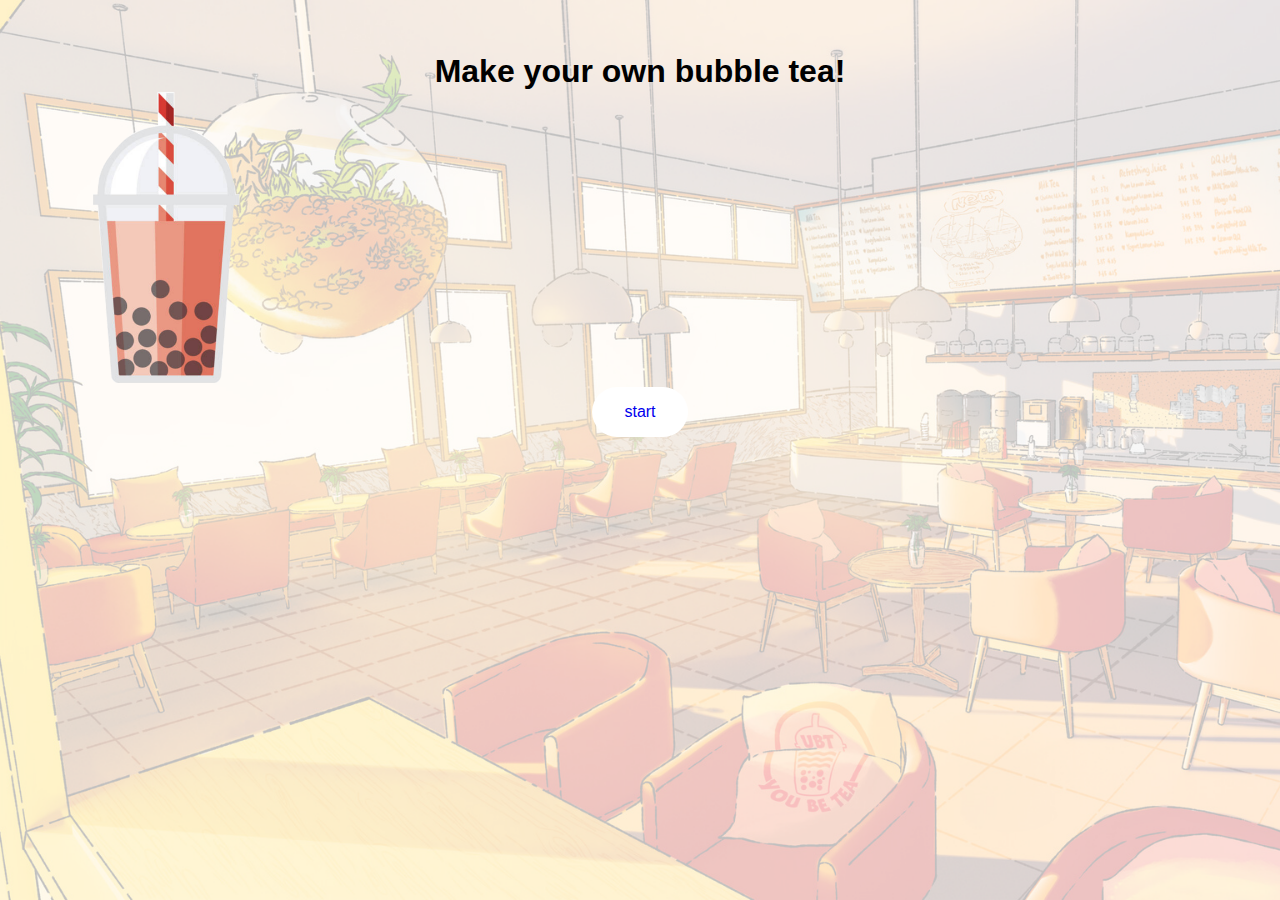
<file: index.html>
<!DOCTYPE html>
<html lang="en">
<head>
    <meta charset="UTF-8">
    <meta name="viewport" content="width=device-width, initial-scale=1.0">
    <title>Document</title>
    <link rel="stylesheet" href="css/style.css">
</head>
<body>
    <h1>Make your own bubble tea!</h1>
    <img src="images/boba-brown-sugar.png" alt="brown sugar boba">
    <ul>
        <li><a href="game.html">start</a></li>
    </ul>
</body>
</html>
</file>
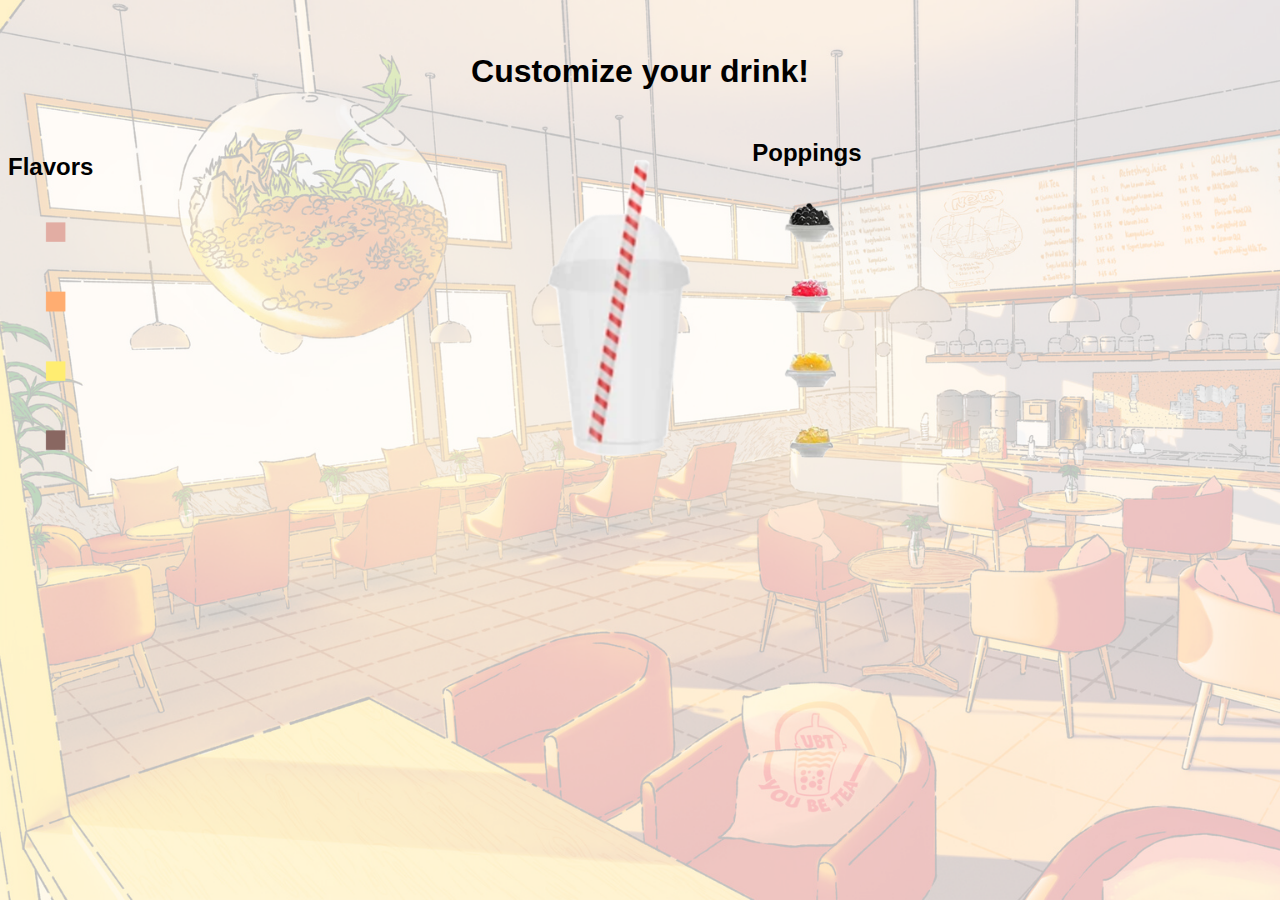
<file: game.html>
<!DOCTYPE html>
<html lang="en">
<head>
    <meta charset="UTF-8">
    <meta name="viewport" content="width=device-width, initial-scale=1.0">
    <title>Document</title>
    <link rel="stylesheet" href="css/style.css">
</head>
<body>
    <h1>Customize your drink!</h1>
    <main>
        <div id="smaken">
            <h2 class="flavors-h2">Flavors</h2>

            <img class="pink-flavor" src="images/pink-flavor.png" alt="plaatje van pink flavor">
            <img class="orange-flavor" src="images/orange-flavor.png" alt="plaatje van orange flavor">
            <img class="yellow-flavor" src="images/yellow-flavor.png" alt="plaatje van yellow flavor">
            <img class="brown-flavor" src="images/brown-flavor.png" alt="plaatje van brown flavor">
        
        </div>
        <img class="beker" src="images/cup.png" alt="plaatje van beker">
        <div id="toppings">
            <h2 class="poppings-h2">Poppings</h2>

            <img class="tapioca" src="images/tapioca.png" alt="plaatje van tapioca">
            <img class="pink-popping" src="images/pink-popping.png" alt="plaatje van pink popping">
            <img class="orange-popping" src="images/orange-popping.png" alt="plaatje van orange popping">
            <img class="yellow-popping" src="images/yellow-popping.png" alt="plaatje van yellow popping">
        
        </div>
    </main>
    <script src="javascript/script.js"></script>
</body>
</html>
</file>
<file: css/style.css>
body {
    background-image: url("../images/boba-store-background-white-2.png");
    background-size: cover;
    background-repeat: no-repeat;
    background-attachment: fixed;
    font-family: sans-serif;
}

h1 {
    text-align: center;
    position: relative;
    top: 1em;
}
main {
    display: flex;
    justify-content: space-between;
    align-items: center;
}
img {
    max-width: 25%;
    /* display: block; */
    /* margin: auto; */
    /* padding: 5em; */
}

.beker {
    display: flex;
    justify-content: center;
    align-items: center;
    padding: 2em;
    max-width: 15%;
}

.tapioca {
    /* float: right; */
    max-width: 10%;
    display: flex;
    justify-content: right;
    margin: 2em;
    /* margin-top: -500px; */
}

.pink-popping {
    /* margin-right: 100px; */
    max-width: 10%;
    display: flex;
    justify-content: right;
    margin: 2em;
    /* margin-top: -495px; */
}

.orange-popping {
    /* margin-right: 100px; */
    max-width: 10%;
    display: flex;
    justify-content: right;
    margin: 2em;
    /* margin-top: -150px; */
}

.yellow-popping {
    /* float: right; */
    max-width: 10%;
    display: flex;
    justify-content: right;
    margin: 2em;
    /* margin-top: -415px; */
}

.pink-flavor {
    /* margin-left: -100px; */
    max-width: 20%;
    display: flex;
    justify-content: right;
    /* margin-top: -330px; */
}

.orange-flavor {
    /* margin-left: -100px; */
    max-width: 20%;
    display: flex;
    justify-content: right;
    /* margin-top: -250px; */
}

.yellow-flavor {
    /* margin-left: -25px; */
    max-width: 20%;
    display: flex;
    justify-content: right;
    /* margin-top: -393px; */
}

.brown-flavor {
    /* margin-left: -25px; */
    max-width: 20%;
    display: flex;
    justify-content: right;
    /* margin-top: -250px; */
}

.flavors-h2 {
    /* margin-top: -330px; */
    position: relative;
    /* left: 85px; */
}

.poppings-h2 {
    /* margin-top: -48px; */
    position: relative;
    /* right: -1300px; */
}

ul {
    display: flex;
    justify-content: center;
    gap: 1em;
    padding: 0.2em;
}

li {
    display: flex;
}

a {
    background-color: #ffff;
    padding: 1em 2em;
    border-radius: 5em;
    text-decoration: none;
    position: relative;
    bottom: 2em;
}
</file>
